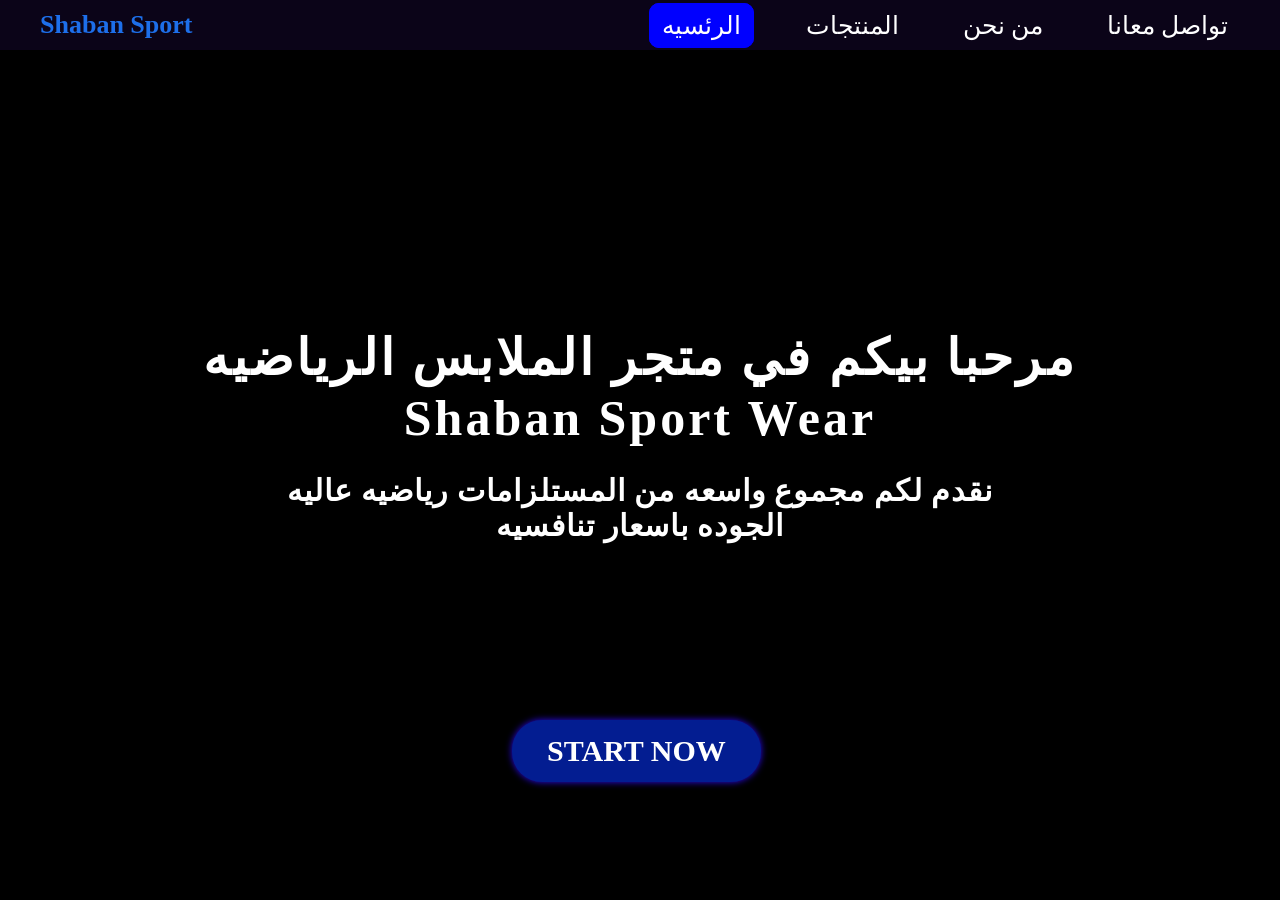
<file: index.html>
<!DOCTYPE html>
<html lang="en">
<head>
    <meta http-equiv="Content-Type" content="text-html; charset=UTF-8">
    <meta charset="UTF-8">
    <meta name="description" content="This website is for sportwear store">
    <meta name="abdo" content="v1.0">
    <title>Shaban Store</title>
        <meta name="viewport" content="width=device-width, initial-scale=1.0">
    <link rel="stylesheet" href="css/style.css">
    
</head>
<body>
   <form action="" method="post">
        
       <nav class="navbar">
           
               <div class="logo">Shaban Sport</div>        
          
            <div class="menu">
             <ul class="nav-links">
               <li><a href="#" class="active" target="_blank">الرئسيه</a></li>
               <li><a href="products.html"  target="_blank">المنتجات</a></li>
               <li><a href="who are we.html"  target="_blank">من نحن</a></li>
               <li><a href="contact.html" class="margin" target="_blank">تواصل معانا</a></li>
             </ul>
            </div>
        </nav>
        
      
      
    
     <div class="continer">
        <h2> <span>
          مرحبا بيكم في متجر الملابس الرياضيه
        </span>
          <br>Shaban Sport Wear
        </h2>
        <h3 class="sub-text">نقدم لكم مجموع واسعه من المستلزامات رياضيه عاليه الجوده باسعار تنافسيه  </h3>
     </div>

       <div class="btn-box">
        <a href="products.html" class="btn-link" target="_blank" >START NOW</a>

    </div>
   </form>
 
 </body>
</html>
</file>
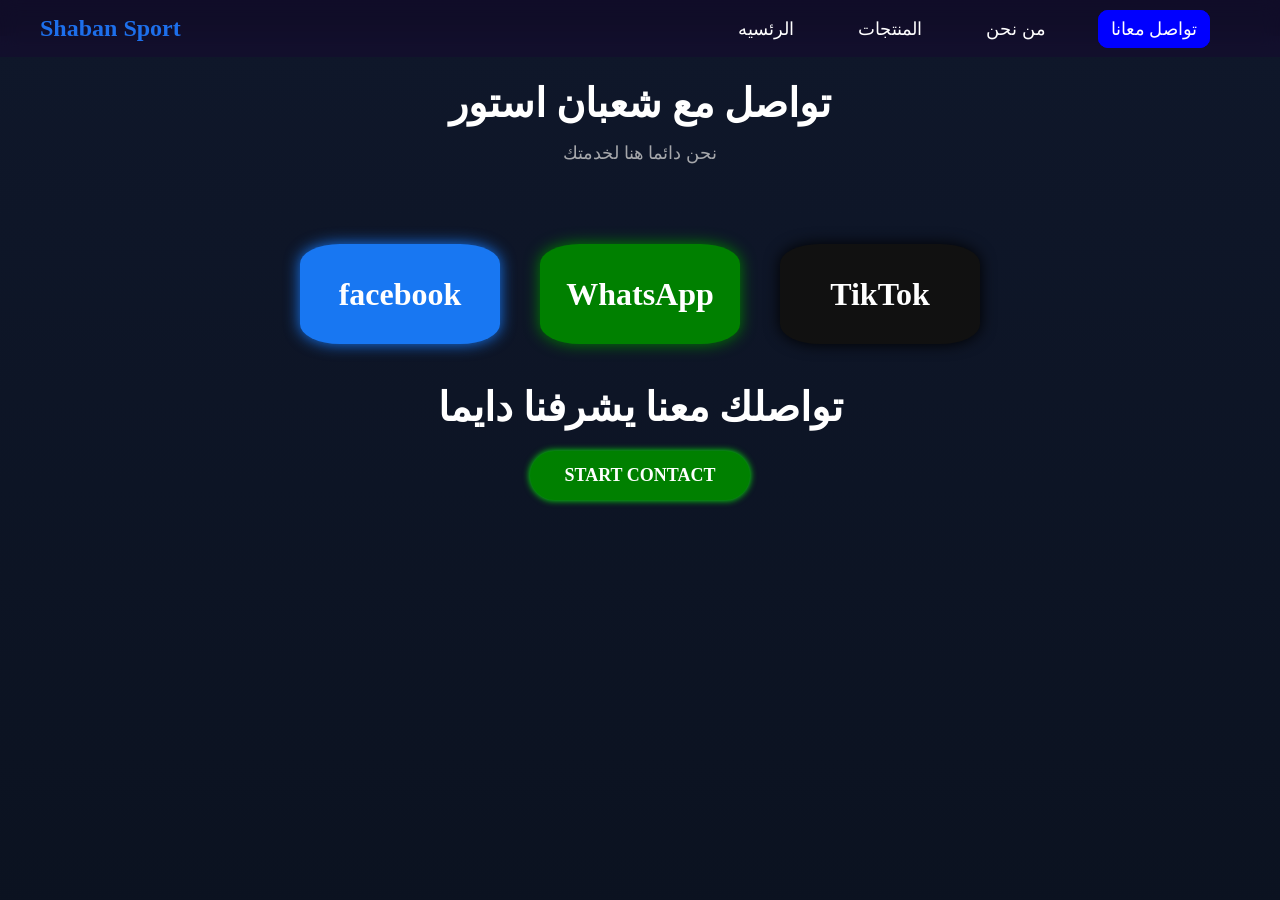
<file: contact.html>
<doctype html>
<html lang="en">
  <head>
    <meta http-equiv="Content-Type" content="text-html; charset=UTF-8" />
    <meta charset="UTF-8" />
    <meta name="description" content="This website is for sportwear store" />
    <meta name="abdo" content="v1.0" />
        <meta name="viewport" content="width=device-width, initial-scale=1.0">
    <title>Shaban Store</title>
    <link rel="stylesheet" href="css/contact.css" />
  </head>
  <body>
    <nav class="navbar">
        <div class="logo">Shaban Sport</div>
        <ul class="nav-links">
          <li><a href="index.html" target="_blank">الرئسيه</a></li>
          <li>
            <a href="products.html" target="_blank">المنتجات</a>
          </li>
          <li>
            <a href="who are we.html" class="margin" target="_blank">من نحن</a>
          </li>
          <li>
            <a href="contact.html"  class="active"  target="_blank"
              >تواصل معانا</a
            >
          </li>
        </ul>
      </div>
    </nav>
     <section class="why-title">
      <h1>تواصل مع شعبان استور</h1>
      <p>نحن دائما هنا لخدمتك</p>
      
    </section>
    <section class="links">
     <div class="socials">
        <a href="https://www.facebook.com/share/17vGGPSNQP/" target="_blank"
        class="social facebook">facebook</a>
        <a href="https://wa.me/message/JC7MHBWW3AJSN1"target="_blank" 
        class=" social WhatsApp">WhatsApp</a>
        <a href="https://www.tiktok.com/@shaban.sport.wear?_r=1&_t=ZS-93K0ZvXU5gI" 
        target="_blank" class="social tiktok">TikTok</a>
    </div>
    </section>
    
    <div class="type">
        <h1>
            تواصلك معنا يشرفنا دايما
        </h1>
    </div>
    <div class="btn-box">
        <a href="https://wa.me/message/JC7MHBWW3AJSN1" class="btn-link" target="_blank" >START CONTACT</a>

    </div>
    <br>
</file>
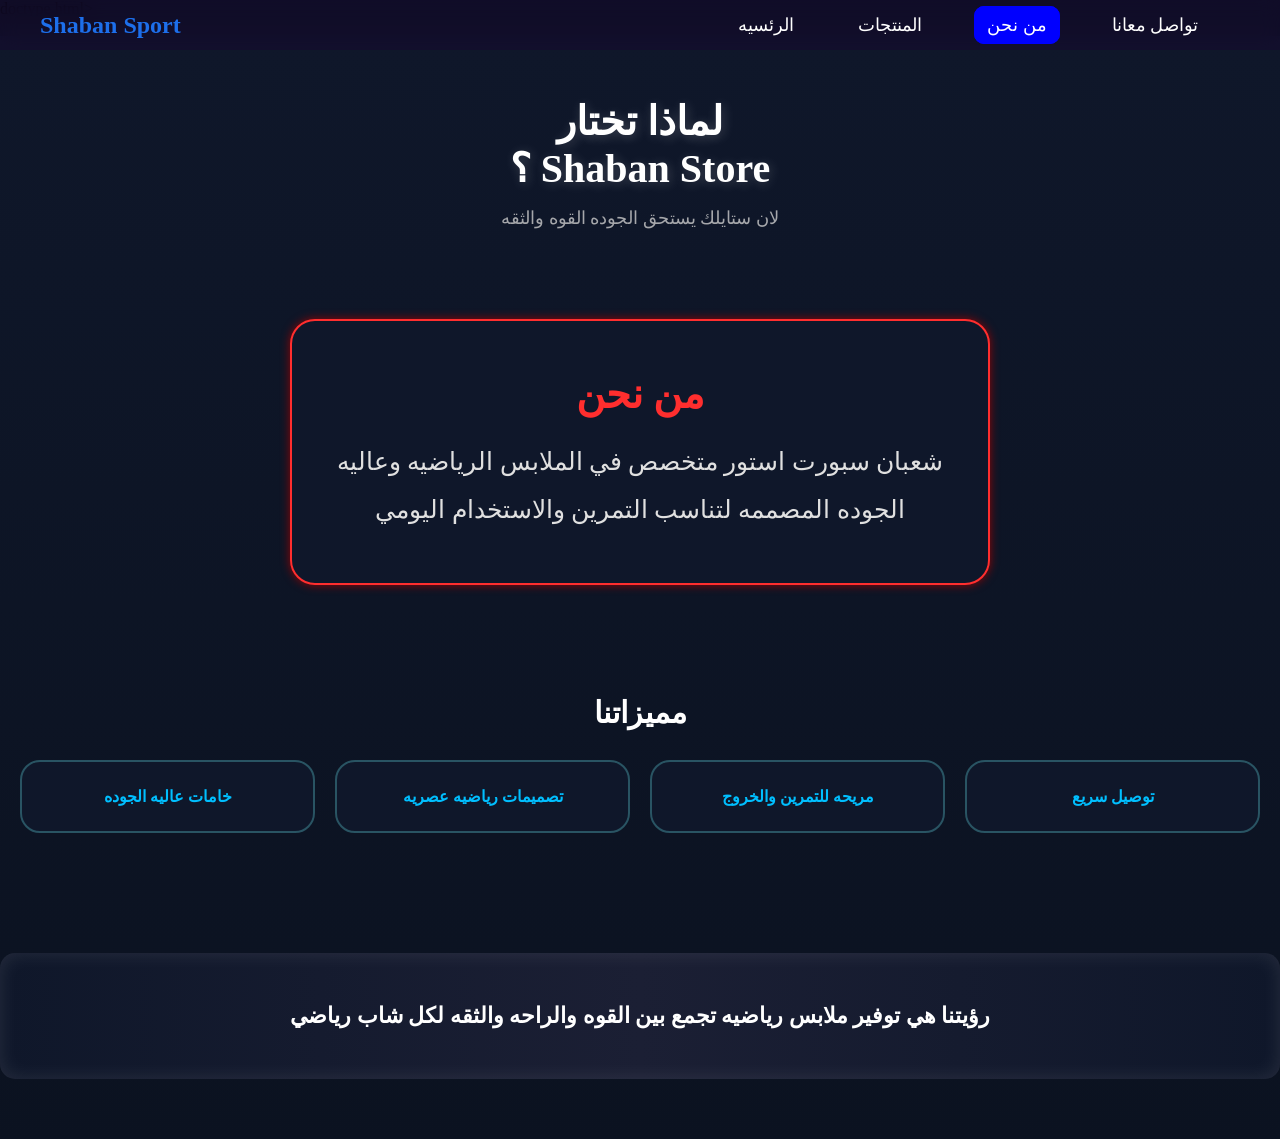
<file: who are we.html>
doctype html>
<html lang="en">
  <head>
    <meta http-equiv="Content-Type" content="text-html; charset=UTF-8" />
    <meta charset="UTF-8" />
    <meta name="description" content="This website is for sportwear store" />
    <meta name="abdo" content="v1.0" />
    <meta name="viewport" content="width=device-width, initial-scale=1.0">
    <title>Shaban Store</title>
    <link rel="stylesheet" href="css/who are we.css" />
  </head>
  <body>
    <nav class="navbar">
        <div class="logo">Shaban Sport</div>
      <div class="menu">
        <ul class="nav-links">
          <li><a href="index.html" target="_blank">الرئسيه</a></li>
          <li>
            <a href="products.html" target="_blank">المنتجات</a>
          </li>
          <li>
            <a href="who are we.html"  class="active"  target="_blank">من نحن</a>
          </li>
          <li>
            <a href="contact.html"class="margin"  target="_blank"
              >تواصل معانا</a
            >
          </li>
        </ul>
      </div>
    </nav>
    <section class="why-title">
      <h1>
      لماذا تختار 
       <br>     ؟ Shaban Store
      </h1>
      <p>لان ستايلك يستحق الجوده القوه والثقه</p>
    </section>
    <section class="about-us">
      <h2>من نحن</h2>
      <p>
        شعبان سبورت استور متخصص في الملابس الرياضيه وعاليه الجوده المصممه لتناسب
        التمرين والاستخدام اليومي
      </p>
    </section>
    <section class="advantages">
      <h2>مميزاتنا</h2>
      <div class="advantages-box">
        <div class="adv-card">خامات عاليه الجوده</div>
        <div class="adv-card">تصميمات رياضيه عصريه</div>
        <div class="adv-card">مريحه للتمرين والخروج</div>
        <div class="adv-card">توصيل سريع</div>
      </div>
    </section>
    <section class="vision">
      <p>
        رؤيتنا هي توفير ملابس رياضيه تجمع بين القوه والراحه والثقه لكل شاب رياضي
      </p>
    </section>
  </body>
</html>
</file>
<file: css/style.css>
*{
    margin: 0;
    padding: 0;
    box-sizing: border-box;
    transition: .3s linear;
}

@font-face {
    font-family:'Lucida Sans', 'Lucida Sans Regular','Lucida Grande', 'Lucida Sans Unicode', Geneva, Verdana, sans-serif;
    src: url("blackchancry.ttf");
}

body{
    /* height: 100vh; */
    font-family:inherit ; 
     /* background-image: url(../IMG_20251214_141004_648.jpg); 
     background-size: 1358px 597px;  */
     /* background-repeat: no-repeat;  */
      background-color: rgb(0, 0, 0);
     background-position: 1px 36px;
    
}

 .navbar{
    position: fixed;
    top: 0;
    width: 100%;
    display: flex;
    justify-content:space-between;
    align-items: center;
    padding: 25px 40px;
    background: rgba(22, 8, 49, 0.5);
    backdrop-filter:blur(10px);
    z-index: 1000;
    height: 50px;


}

.logo{
    color: #1f75f7f1;
    font-size: 26px;
    font-weight: bold;

}


.menu{
    /* margin-right:30px ; */
    position: absolute;
    right: 10px;
   
}
.nav-links{
    list-style: none;
    display: flex;
    gap: 10px;
}
.nav-links li a{
    color: white;
    text-decoration: none;
    font-size: 25px;
    font-weight: 500;
    padding: 8px 12px;
    border-radius: 10px;
    transition: .3s;
}


li a{
    text-decoration: none;
    margin-right: 30px;
    color: blue;
    padding: 8px;
    font-size: 24px;
    border-top-left-radius: 10px;
    border-top-left-radius: 10px;
   
   
}
.active{
    border: 1px solid blue;
    background-color: blue;
    color:white;

}

li a:hover{
    border:1px solid blue;
    background-color: blue;
    color: white;

}
.margin-r{
    margin-right:-40px    
}
@media (max-width:600px){
    .nav-links{
        flex-direction: row;
      
        position: fixed;
    
        left:140px;
        top: 17px;
        transition: .3s;
        height: calc(100vh-60px);
        /* padding-top:10px ; */
        gap: 12px
    }
    .nav-links li{
        margin-bottom: 10px;
        
    }
    .nav-links li a{
        font-size: 13px;
        position: relative;
        left: 0px;
        /* bottom:2px; */
        padding: 2px 0px;
        gap: 2px;
        border-radius: 9px;
        margin: 0px;
    }
    .nav-links.show{
        right: 0;
    }
    .logo{
        position: relative;
        right:  30px;
        font-size: 16px;
        padding: 2px;
        top: 1px;
    }
}

/* =========================
   Main Container
========================= */
.continer{
    min-height: 100vh;
    display: flex;
    flex-direction: column;
    justify-content: center;
    align-items: center;
    text-align: center;
    padding: 40px 20px;
}

/* =========================
   Main Title
========================= */
.continer h2{
    font-size: 50px;
    letter-spacing: 3px;
    color: white;
    margin-bottom: 25px;
    line-height: 60px;
}

/* =========================
   Sub Text
========================= */
.sub-text,
h3{
    font-size: 30px;
    line-height: 35px;
    letter-spacing:1px;
    max-width: 800px;
    color: white;
    font-weight: 700;
    margin-bottom: 30px;
    opacity: 0;
    transform: translateY(30px);
    animation: fadeup 4s ease forwards infinite;
}

/* Animation */
@keyframes fadeup{
    to{
        opacity: 1;
        transform: translateY(0);
    }
}

/* =========================
   Button Box
========================= */
.btn-box{
    display: flex;
    justify-content: center;
    align-items: center;
    position: absolute;
    top: 80%;
    left: 40%;
}

/* Button */
.btn-link{
    display:inline-block;
    padding: 14px 35px;
    background: rgb(3, 29, 145);
    color: white;
    text-decoration: none;
    font-size: 30px;
    font-weight: bold;
    border-radius: 30px;
    transition: transform .3s, background .3s, box-shadow .3s;
    box-shadow: 0 0 7px rgb(43, 9, 238);
}

.btn-link:hover{
    transform: scale(1.07);
    background: rgb(4, 164, 204);
    box-shadow: 0 0 20px rgb(4, 164, 204);
}

/* =========================
   Responsive (Mobile)
========================= */
@media (max-width: 768px){
    .continer h2{
        font-size: 32px;
        position: absolute;
        top: 20%;
    }

    h3
    .sub-text{
        font-size: 20px;
        margin-bottom: 30px;
    }

    .btn-link{
        font-size: 18px;
        padding: 12px 28px;
    }
    .btn-box{
        position: absolute;
        top: 70%;
        left: 25%;
    }
}

@media (max-width: 480px){
    .continer{
        padding: 30px 15px;
    }

    .continer h2{
        font-size: 24px;
        /* line-height: 3px; */
    }

    h3
    .sub-text{
        font-size: 16px;
        line-height: 3px ;
    }
}



/* .continer{
    position: relative; 
    height: 100vh;
}


 .continer h2{
    position: absolute;
    top: 25%;
    left: 20%;
    font-size: 55px;
    letter-spacing: 2px;
    color: blue;
    text-align: center;
}



 h3{
    position: absolute;
    top: 50%;
    text-align: center;
    left: 25%;
    font-size: 40px;
    letter-spacing: 1px;
    width: 600px;
    color: blue;
    font-weight: 1000;
    margin-top: 16px;
    opacity: 0;
    transform: translateY(30px);
    animation: fadeup 4s ease forwards infinite;
} 
@keyframes fadeup{
    to{
        opacity: 1;
        transform: translateY(0);
    }
}





.btn-box{
    display: flex;
    justify-content: center;
    align-items: center;
    position: absolute;
    top: 80%;
    left: 40%;
}
.btn-link{
    display:inline-block;
    text-align: center;
    padding: 14px 35px;
    background: rgb(3, 29, 145);
    color: white;
    text-decoration: none;
    font-size: 30px;
    font-weight: bold;
    border-radius: 30px;
    transition: .3s;
    box-shadow: 0 0 7px rgb(43, 9, 238);
}
.btn-link:hover{
    transform: scale(1.07);
    background: rgb(4, 164, 204);
    box-shadow: 15px green;
} */
</file>
<file: css/contact.css>
*{
    margin: 0;
    padding: 0;
    box-sizing: border-box;
    transition: .3s linear;
}

@font-face {
    font-family:'Lucida Sans', 'Lucida Sans Regular','Lucida Grande', 'Lucida Sans Unicode', Geneva, Verdana, sans-serif;
    src: url("blackchancry.ttf");
}

body{

    font-family:inherit ;
    background:linear-gradient(180deg,#0f172a,#0b1220);
    /* background-size: 1358px 597px; */
    /* background-repeat: repeat; */
    /* background-position: center */
    background-position: 1px 36px;
    
}
 .navbar{
    position: fixed;
    top: 0;
    width: 100%;
    display: flex;
    justify-content:space-between;
    align-items: center;
    padding: 15px 40px;
    background: rgba(22, 8, 49, 0.5);
    backdrop-filter:blur(10px);
    z-index: 1000;
}

.logo{
    color: #1f75f7f1;
    font-size: 24px;
    font-weight: bold;

}


.menu{
    /* margin-right:30px ; */
    position: absolute;
    right: 10px;
   
}
.nav-links{
    list-style: none;
    display: flex;
    gap: 10px;
}
.nav-links li a{
    color: white;
    text-decoration: none;
    font-size: 18px;
    font-weight: 500;
    padding: 8px 12px;
    border-radius: 10px;
    transition: .3s;
}


li a{
    text-decoration: none;
    margin-right: 30px;
    color: blue;
    padding: 8px;
    font-size: 24px;
    border-top-left-radius: 10px;
    border-top-left-radius: 10px;
   
   
}
.active{
    border: 1px solid blue;
    background-color: blue;
    color:white;

}

li a:hover{
    border:1px solid blue;
    background-color: blue;
    color: white;

}
.margin-r{
    margin-right:-40px    
}
@media (max-width:600px){
    .nav-links{
        flex-direction: row;
      
        position: fixed;
        top: 1px;
        left:140px;
       
        transition: .3s;
        height: calc(100vh-60px);
        padding-top:20px ;
        gap: 10px
    }
    .nav-links li{
        margin-bottom: 10px;
    
        
    }
    .nav-links li a{
        font-size: 12px;
        position: relative;
        left: 0px;
        /* bottom:2px; */
        padding: 2px 0px;
        gap: 1px;
        margin: 3px;
    }
    .nav-links.show{
        right: 0;
    }
    .logo{
        position: relative;
        right:  30px;
        font-size: 16px;
        padding: 2px;
        top: 3px;
    }
}
.container{
    position: relative;
    /* height: 100vh; */
}



.why-title{
    text-align: center;
    padding: 80px 20px 40px 20px;
}
.why-title h1{
    font-size: 40px;
    margin-bottom: 15px;
    font-weight: 900;
    color: #ffffff;
    text-shadow: 2px 2px 12px 
    rgba(255,255,255,0,2);

}
.why-title p{
    font-size: 18px;
    opacity: .8;
    color: #cccccc;
    font-weight: 400;
}
.socials{
    display: flex;
    justify-content: center;
    gap: 40px;
    margin: 40px 0;
}
.social{
    display: flex;
    justify-content: center;
    align-items: center;
    width: 200px;
    height: 100px;
    border-radius: 20%;
    text-decoration: none;
    font-size: 32px;
    font-weight: bold;
    color: white;
    transition: .3s;
    position: relative;
    overflow: hidden;
    /* box-shadow: 0 0 15px #1877f2; */
}
.facebook{
    background: #1877f2;
    box-shadow: 0 0 15px #1877f2; 
}
.facebook:hover{
     box-shadow: 0 0 25px #1877f2; 
}
.whatsapp{
    background: green;
    box-shadow: 0 0 15px green;
}
.whatsapp:hover{
    box-shadow: 0 0 25px green;
}
.tiktok{
    background: #111;
      box-shadow: 0 0 15px black;
} 
.tiktok:hover{
    box-shadow: 0 0 25px black;
}
 .social:hover{
    transform: scale(1.1);
    opacity: .8s;
    /* border:2px solid red; */
   
}
.type h1{
    display: flex;
    justify-content: center;
    text-align:center;
    margin: 20px 13px;
    font-size: 40px;
    color: white;
}
.btn-box{
    display: flex;
    justify-content: center;
    align-items: center;

}
.btn-link{
    display:inline-block;
    text-align: center;
    padding: 14px 35px;
    background: green;
    color: white;
    text-decoration: none;
    font-size: 18px;
    font-weight: bold;
    border-radius: 30px;
    transition: .3s;
    box-shadow: 0 0 7px rgb(8, 252, 8);
}
.btn-link:hover{
    transform: scale(1.07);
    background: rgb(3, 65, 3);
    box-shadow: 15px green;
}
@media (max-width:767px){
   .socials{
    gap: 20px;
    padding: 10px;
}
.social{
    
    width: 100px;
    height: 50px;
    border-radius: 15px;
    font-size: 15px;
  
}

 .social:hover{
    transform: scale(1.1);
    opacity: .8s;
    /* border:2px solid red; */
    box-shadow:  0 0 25px #1877f2;
}
}
</file>
<file: css/who are we.css>
*{
    margin: 0;
    padding: 0;
    box-sizing: border-box;
    transition: .2s linear;
}

@font-face {
    font-family:'Lucida Sans', 'Lucida Sans Regular','Lucida Grande', 'Lucida Sans Unicode', Geneva, Verdana, sans-serif;
    src: url("blackchancry.ttf");
}

body{

    font-family:inherit ;
    background:linear-gradient(180deg,#0f172a,#0b1220);
    /* background-size: 1358px 597px; */
    /* background-repeat: repeat; */
    /* background-position: center */
    background-position: 1px 36px;
    
}


.navbar{
    position: fixed;
    top: 0;
    width: 100%;
    display: flex;
    justify-content:space-between;
    align-items: center;
    padding: 15px 40px;
    background: rgba(22, 8, 49, 0.5);
    backdrop-filter:blur(10px);
    z-index: 1000;
    height: 50px;
    text-align: center;
}

.logo{
    color: #1f75f7f1;
    font-size: 24px;
    font-weight: bold;

}


.menu{
    margin-right:30px ;
    position: absolute;
    right: 10px;
   
}
.nav-links{
    list-style: none;
    display: flex;
    gap: 10px;
}
.nav-links li a{
    color: white;
    text-decoration: none;
    font-size: 18px;
    font-weight: 500;
    padding: 8px 12px;
    border-radius: 10px;
    transition: .3s;
}


li a{
    text-decoration: none;
    margin-right: 30px;
    color: blue;
    padding: 8px;
    font-size: 24px;
    border-top-left-radius: 10px;
    border-top-left-radius: 10px;
   
   
}
.active{
    border: 1px solid blue;
    background-color: blue;
    color:white;

}

li a:hover{
    border:1px solid blue;
    background-color: blue;
    color: white;

}
.margin-r{
    margin-right:-40px    
}
@media (max-width:600px){
    .nav-links{
        flex-direction: row;
      
        position: fixed;
        text-align: center;
        left:140px;
        top: 9px;
        transition: .3s;
        height: calc(100vh-60px);
        padding-top:10px ;
        gap: 10px
    }
    .nav-links li{
        margin-bottom: 10px;
        
    }
    .nav-links li a{
        font-size: 13px;
        position: relative;
        left: 0px;
        /* bottom:2px; */
        padding: 2px 0px;
        gap: 2px;
        margin: 0px;
       
    }
    .nav-links.show{
        right: 0;
    }
    .logo{
        position: relative;
        right:  30px;
        font-size: 16px;
        padding: 2px;
        top: 3px;
    }
}

.container{
    /* position: relative; */
    height: 100vh;
}

.why-title{
    text-align: center;
    padding: 80px 20px 40px 20px;
}

.why-title h1{
    font-size: 40px;
    margin-bottom: 15px;
    font-weight: 900;
    color: #ffffff;
    text-shadow: 2px 2px 12px rgba(255, 255, 255, 0.2);
}

.why-title p{
    font-size: 18px;
    opacity: .8;
    color: #cccccc;
    font-weight: 400;
}

/* =========================
   About Us Section
========================= */
.about-us{
    max-width: 700px;
    margin: 50px auto;
    padding: 50px 40px;
    text-align: center;
    background: #0f172a;
    border-radius: 25px;
    box-shadow: 0 15px 40px rgba(0, 0, 0, 0.5);
    border: 2px solid #ff2e2e;
    transition: .2s;
    box-shadow: 0 0 10px #920404;
}

.about-us h2{
    font-size: 40px;
    margin-bottom: 20px;
    color: #ff2e2e;
    font-weight: 800;
}

.about-us p{
    line-height: 1.9;
    font-size: 25px;
    color: #e0e0e0;
    max-width: 850px;
    margin: auto;
}

.about-us:hover{
    transform: scale(1.06);
    box-shadow: 0 0 15px #880b0b;
}

/* =========================
   Advantages Section
========================= */
.advantages{
    padding: 60px 20px;
    text-align: center;
}

.advantages h2{
    font-size: 30px;
    margin-bottom: 30px;
    color: #ffffff;
}

.advantages-box{
    display: grid;
    grid-template-columns: repeat(4, 1fr); /* Grid 4 Columns by Default */
    gap: 20px;
}

.adv-card{
    padding: 25px;
    border-radius: 20px;
    background: #0f172a;
    border: 2px solid #295463;
    color: #00bfff;
    font-weight: 600;
    display: flex;
    flex-direction: column;
    align-items: center;
    justify-content: center;
    transition: .2s;
}

.adv-card:hover{
    transform: scale(1.03);
}

/* =========================
   Vision Section
========================= */
.vision{
    margin: 60px 0;
    padding: 50px 20px;
    text-align: center;
    font-size: 22px;
    font-weight: bold;
    background: linear-gradient(90deg, #0f172a, #1b1f34, #0f172a);
    color: #fff;
    box-shadow: inset 0 0 20px rgba(255, 255, 255, 0.1);
    border-radius: 15px;
}

/* =========================
   Responsive Design
========================= */

/* Tablets and Smaller Devices */
@media (max-width: 768px) {
    /* Why Choose Section */
    .why-title h1{
        font-size: 30px;
    }

    .why-title p{
        font-size: 16px;
    }

    /* About Us Section */
    .about-us{
        padding: 30px 30px;
        max-width: 200px;
        width: 250px;
    }

    .about-us h2{
        font-size: 25px;
    }

    .about-us p{
        font-size: 18px;
    }

    /* Advantages Section */
    .advantages h2{
        font-size: 26px;
    }

    .advantages-box{
        grid-template-columns: repeat(2, 1fr); /* 2 Columns on Tablet */
    }

    .adv-card{
        font-size: 16px;
    }

    /* Vision Section */
    .vision{
        font-size: 18px;
    }
}

/* Mobile Devices */
@media (max-width: 480px) {
    /* Why Choose Section */
    .why-title h1{
        font-size: 24px;
    }

    .why-title p{
        font-size: 14px;
    }

    /* About Us Section */
    .about-us{
        padding: 30px 20px;
        max-width: 370px;
    }

    .about-us h2{
        font-size: 28px;
    }

    .about-us p{
        font-size: 18px;
    }

    /* Advantages Section */
    .advantages h2{
        font-size: 22px;
    }

    .advantages-box{
        grid-template-columns: 1fr; /* 1 Column on Mobile */
        gap: 15px;
    }

    .adv-card{
        font-size: 14px;
        padding: 15px;
    }

    /* Vision Section */
    .vision{
        font-size: 16px;
        line-height: 25px;
    }
}
</file>
